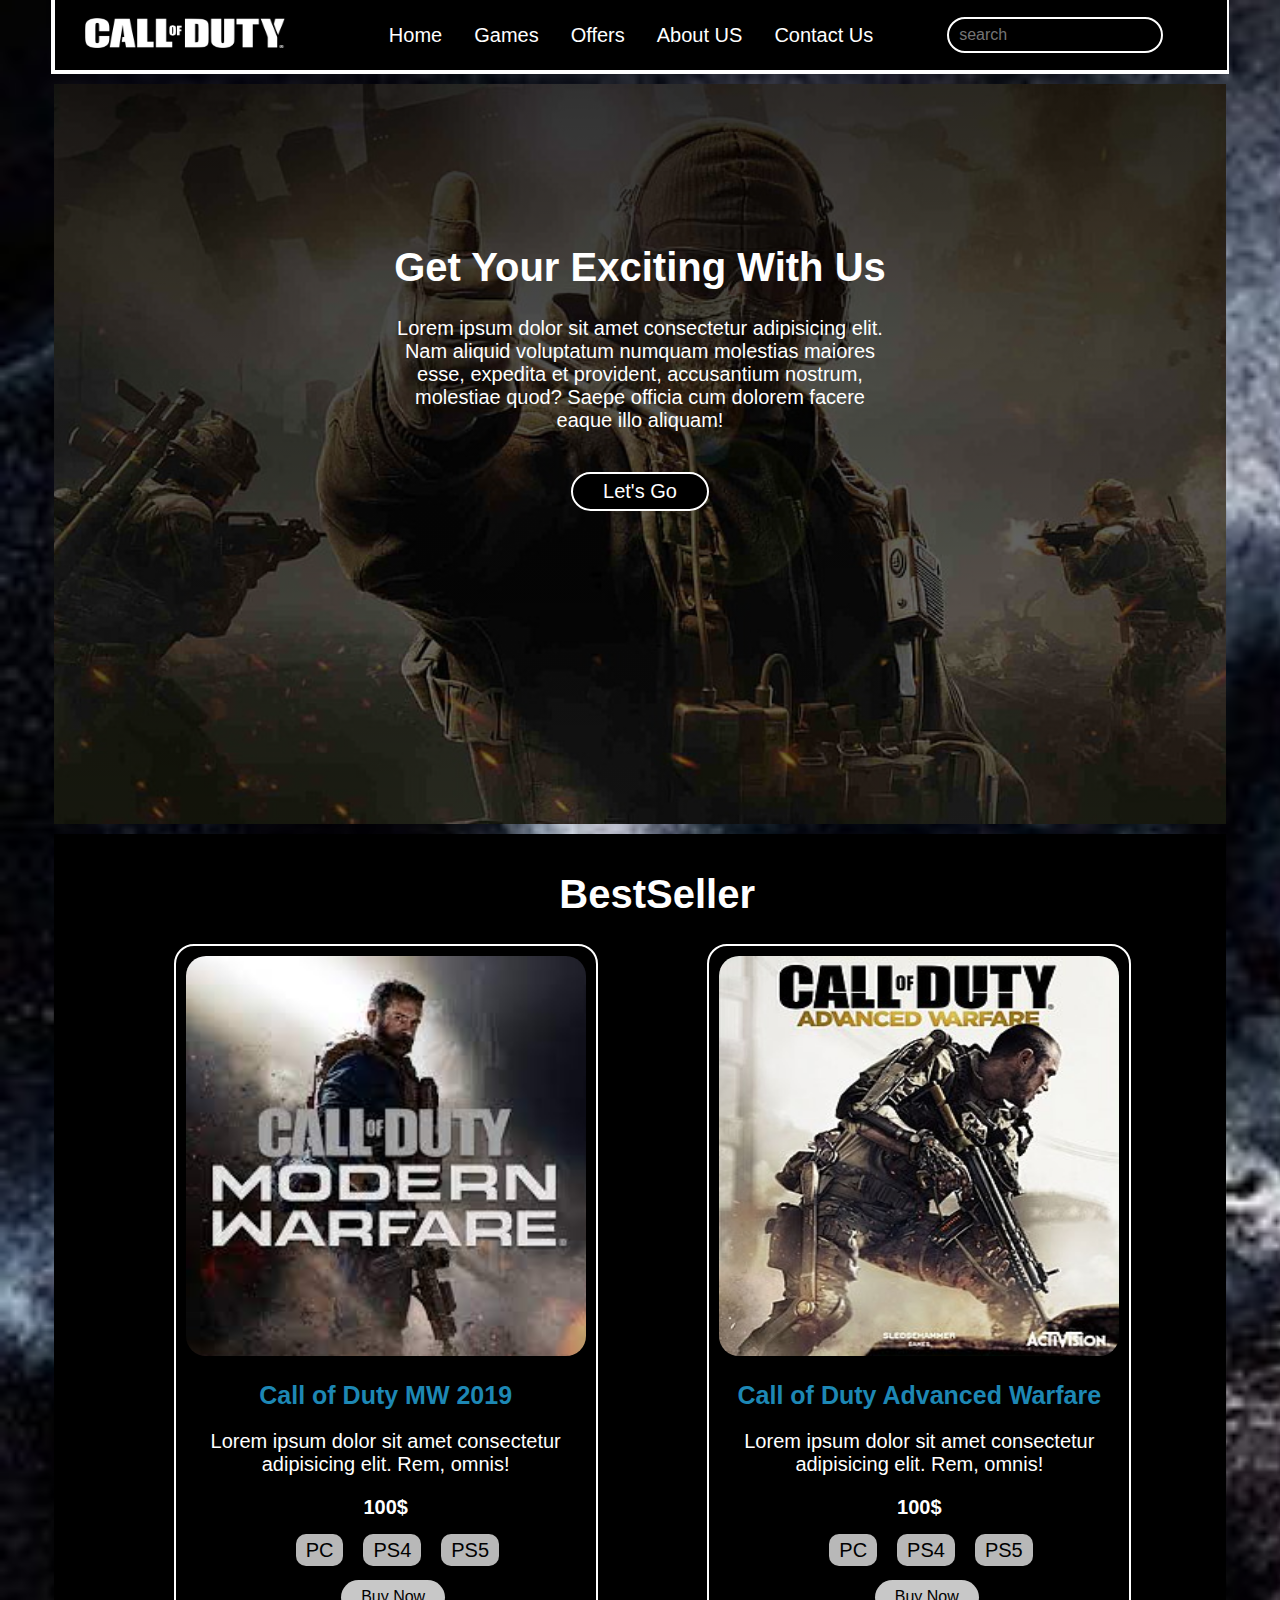
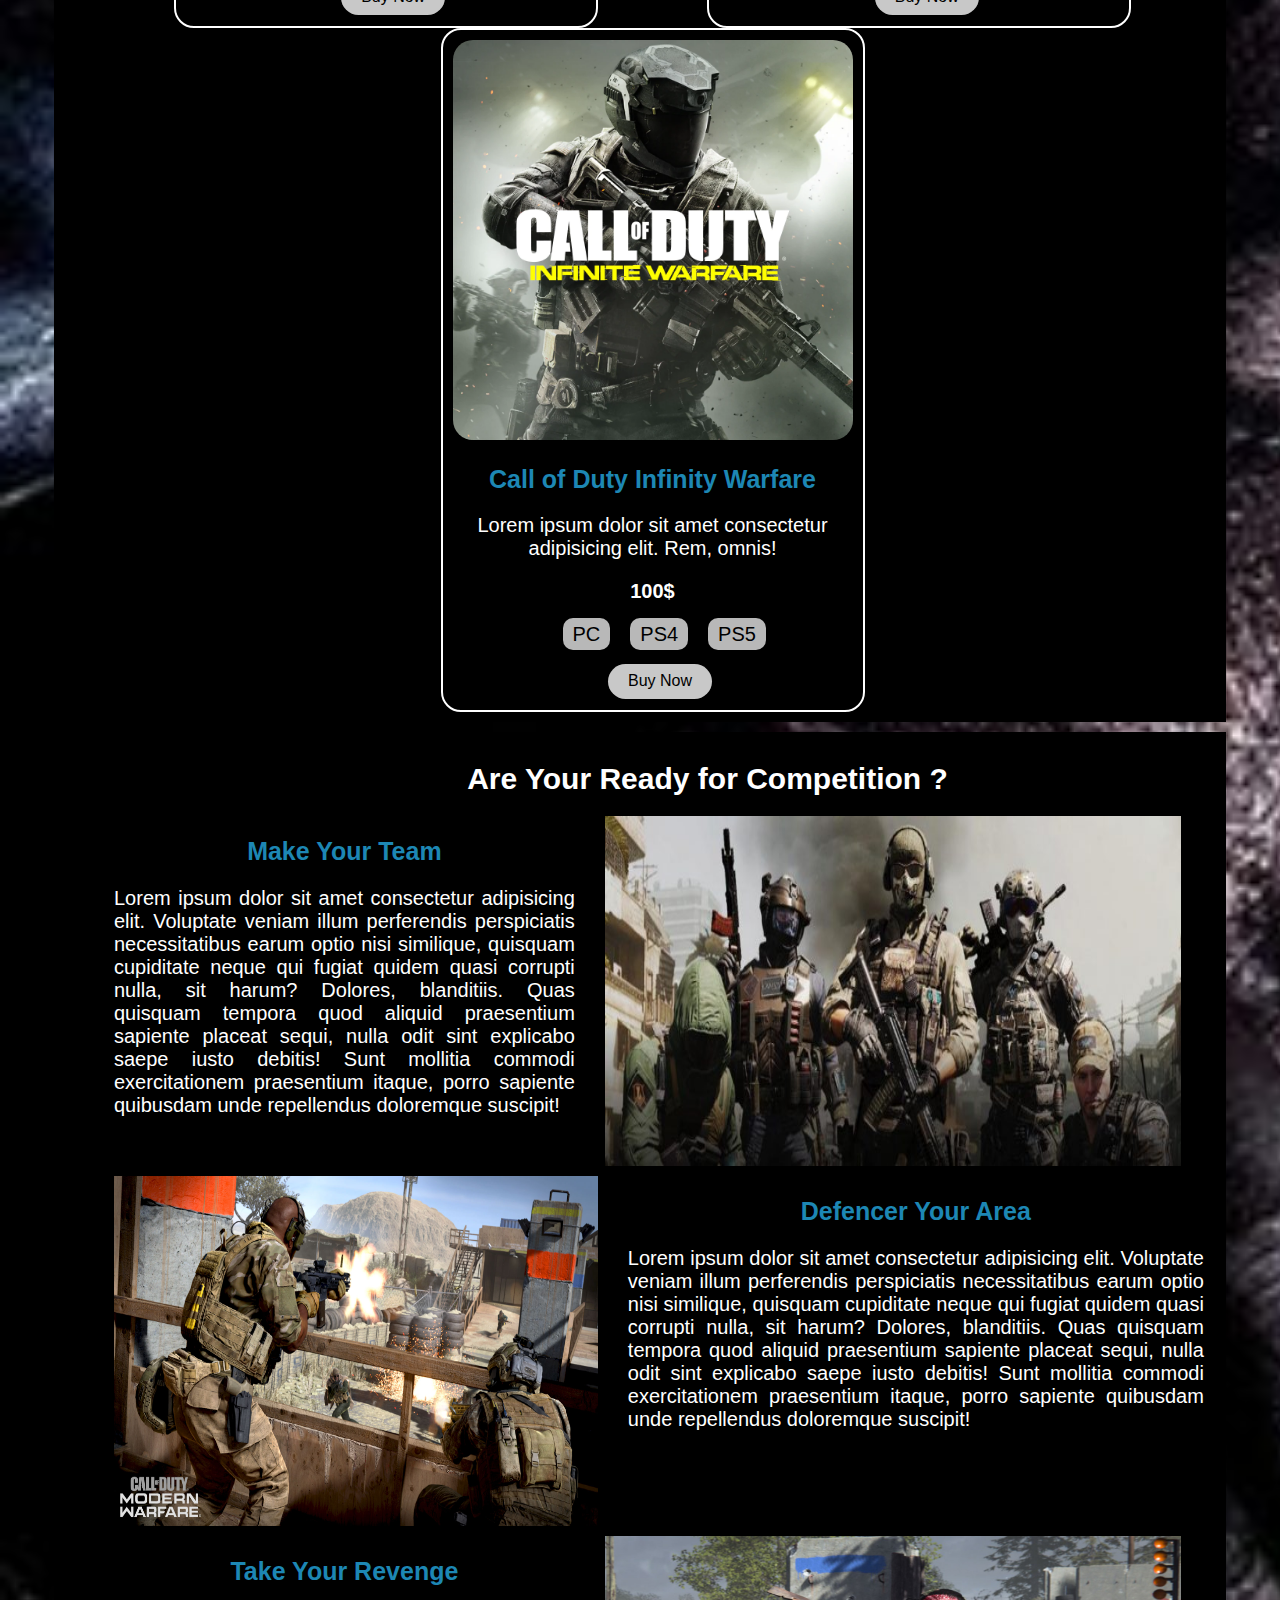
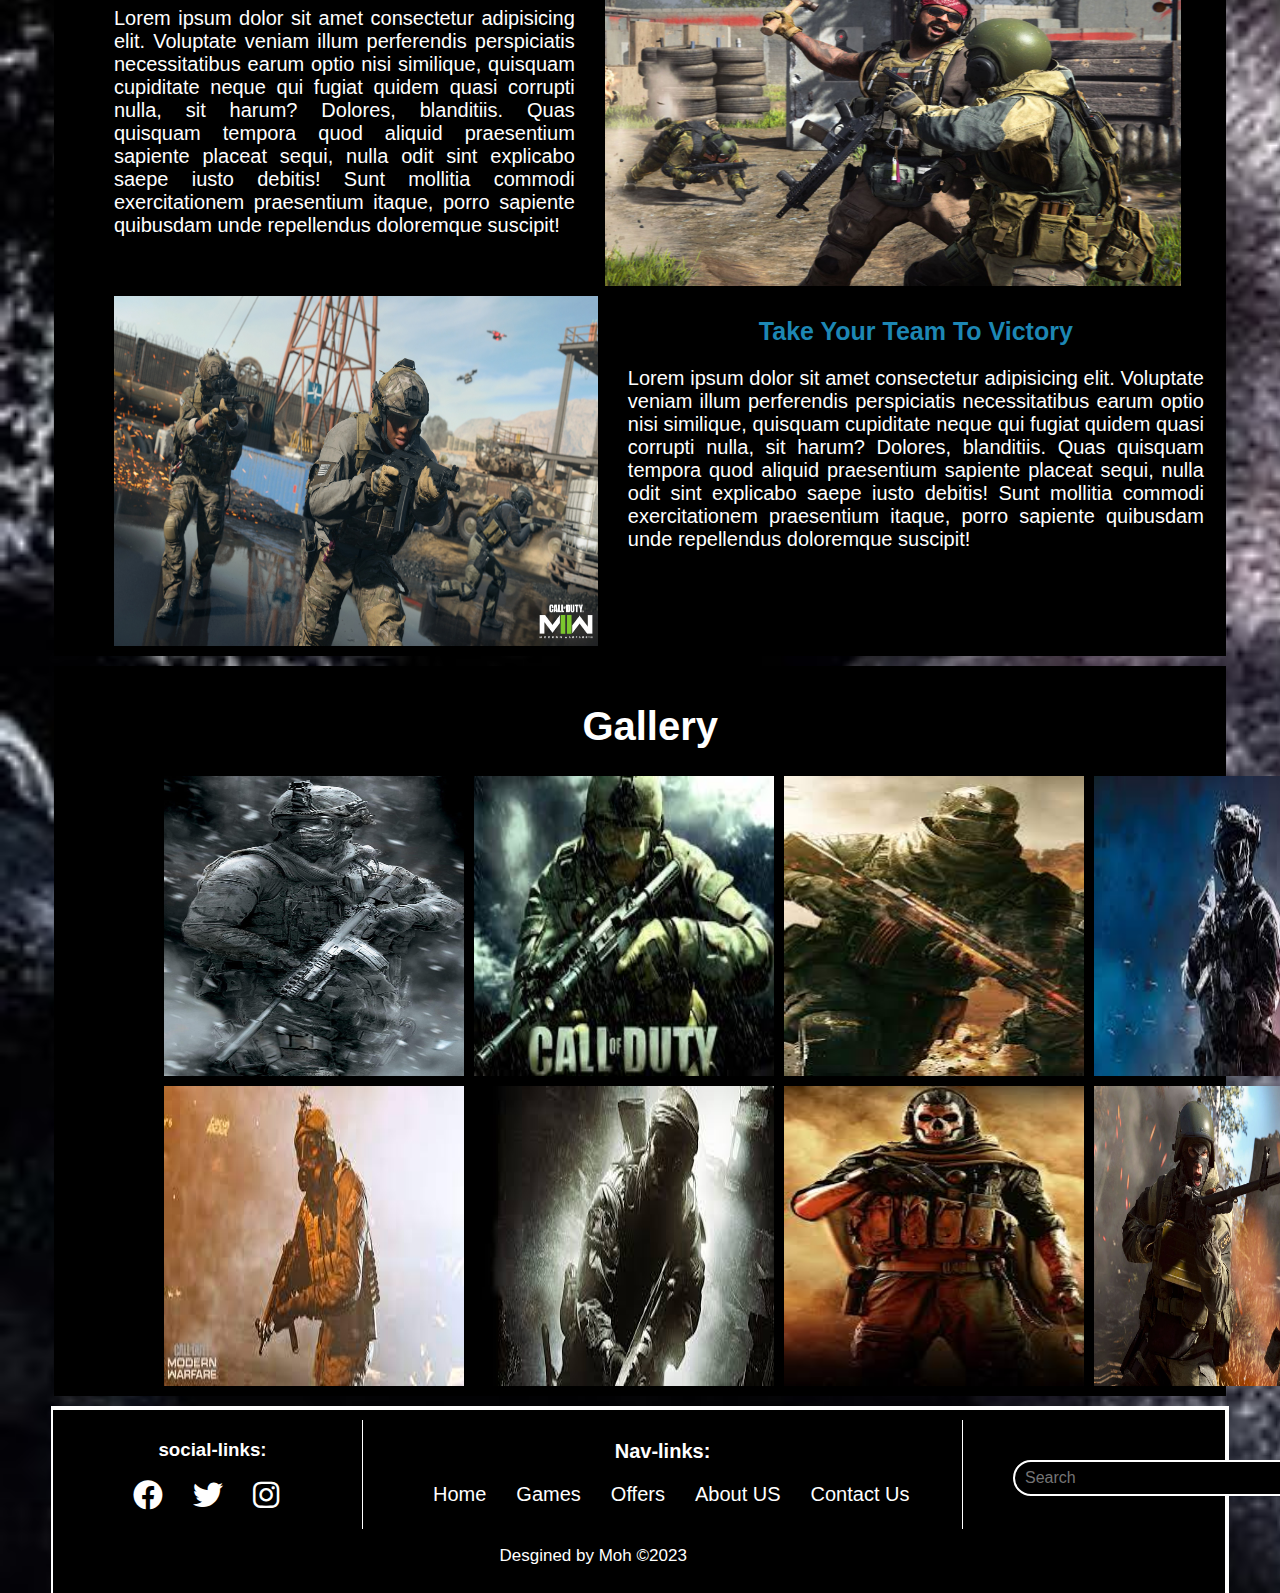
<file: index.html>
<!DOCTYPE html>
<html lang="en">

<head>
    <meta charset="UTF-8">
    <meta http-equiv="X-UA-Compatible" content="IE=edge">
    <meta name="viewport" content="width=device-width, initial-scale=1.0">
    <title>Home</title>
    <link href="https://www.dafontfree.net/embed/bWFpYW5kcmEtZ2QtcmVndWxhciZkYXRhLzMyL20vMTUyNDQwL01haWFuZHJhIEdEIFJlZ3VsYXIudHRm" rel="stylesheet" type="text/css"/>
    <link rel="stylesheet" href="Css/Home.css">
    <link rel="stylesheet" href="Css/all.min.css">
    <link rel="stylesheet" href="Css/normalize.css">
</head>

<body>
    <nav>
        <a href="#" class="logo"><img src="Images/Call-Of-Duty-Logo-PNG-Isolated-Transparent-Picture.png" alt=""></a>
        <ul>
            <li style="border: none;"><a href="index.html">Home</a></li>
            <li><a href="Games.html">Games</a></li>
            <li><a href="#">Offers</a></li>
            <li><a href="#">About US</a></li>
            <li><a href="#">Contact Us</a></li>
        </ul>

        <div>
            <input type="text" placeholder="search">
        </div>

        <div class="icon">
            <a href="#"><i class="fa-solid fa-bars"></i></a>
        </div>
    </nav>

    <header>
        <div>
            <h1>Get Your Exciting With Us</h1>
            <p>Lorem ipsum dolor sit amet consectetur adipisicing elit. Nam aliquid voluptatum numquam molestias maiores esse, expedita et provident, accusantium nostrum, molestiae quod? Saepe officia cum dolorem facere eaque illo aliquam!</p>
            <a href="#">Let's Go</a>
        </div>    
    </header>

    <section class="best">
        <h1 >BestSeller</h1>
        <div class="bes">
            <div class="pro">
                <img src="Images/cod 2019.jpg" alt="">
                <a href="Game.html" style="text-decoration: none;" class="titl"><h2>Call of Duty MW 2019</h2></a>
                <p>Lorem ipsum dolor sit amet consectetur adipisicing elit. Rem, omnis!</p>
                <h3>100$</h3>
                <div>
                    <ul>
                        <li><a href="#">PC</a></li>
                        <li><a href="#">PS4</a></li>
                        <li><a href="#">PS5</a></li>
                    </ul>
                    <a href="Game.html" class="buy">Buy Now</a>

                </div>
               
            </div>

            <div class="pro">
                <img src="Images/Cod aw.jpg" alt="">
                <a href="Game.html" style="text-decoration: none;" class="titl"><h2>Call of Duty Advanced Warfare</h2></a>
                <p>Lorem ipsum dolor sit amet consectetur adipisicing elit. Rem, omnis!</p>
                <h3>100$</h3>
                <ul>
                    <li><a href="#">PC</a></li>
                    <li><a href="#">PS4</a></li>
                    <li><a href="#">PS5</a></li>
                </ul>
                <a href="#" class="buy">Buy Now</a>
            </div>

            <div class="pro">
                <img src="Images/cod iw.webp" alt="">
                <a href="Game.html" style="text-decoration: none;" class="titl"><h2>Call of Duty Infinity Warfare</h2></a>
                <p>Lorem ipsum dolor sit amet consectetur adipisicing elit. Rem, omnis!</p>
                <h3>100$</h3>
                <ul>
                    <li><a href="#">PC</a></li>
                    <li><a href="#">PS4</a></li>
                    <li><a href="#">PS5</a></li>
                </ul>
                <a href="Game.html" class="buy">Buy Now</a>
            </div>
        </div>
    </section>

    <section class="compet">
        <h1>Are Your Ready for Competition ?</h1>
        <div class="comp">
            <div class="det">
                <h2>Make Your Team</h2>
                <p>Lorem ipsum dolor sit amet consectetur adipisicing elit. Voluptate veniam illum perferendis perspiciatis necessitatibus earum optio nisi similique, quisquam cupiditate neque qui fugiat quidem quasi corrupti nulla, sit harum? Dolores, blanditiis. Quas quisquam tempora quod aliquid praesentium sapiente placeat sequi, nulla odit sint explicabo saepe iusto debitis! Sunt mollitia commodi exercitationem praesentium itaque, porro sapiente quibusdam unde repellendus doloremque suscipit!</p>
            </div>

            <div class="img">
                <img src="Images/comp4.jpg" alt="">
            </div>
        </div>

        <div class="comp2">

            <div class="img">
                <img src="Images/cod comp.jpg" alt="">
            </div>

            <div class="det">
                <h2>Defencer Your Area</h2>
                <p>Lorem ipsum dolor sit amet consectetur adipisicing elit. Voluptate veniam illum perferendis perspiciatis necessitatibus earum optio nisi similique, quisquam cupiditate neque qui fugiat quidem quasi corrupti nulla, sit harum? Dolores, blanditiis. Quas quisquam tempora quod aliquid praesentium sapiente placeat sequi, nulla odit sint explicabo saepe iusto debitis! Sunt mollitia commodi exercitationem praesentium itaque, porro sapiente quibusdam unde repellendus doloremque suscipit!</p>
            </div>
        </div>

        <div class="comp">
            <div class="det">
                <h2>Take Your Revenge</h2>
                <p>Lorem ipsum dolor sit amet consectetur adipisicing elit. Voluptate veniam illum perferendis perspiciatis necessitatibus earum optio nisi similique, quisquam cupiditate neque qui fugiat quidem quasi corrupti nulla, sit harum? Dolores, blanditiis. Quas quisquam tempora quod aliquid praesentium sapiente placeat sequi, nulla odit sint explicabo saepe iusto debitis! Sunt mollitia commodi exercitationem praesentium itaque, porro sapiente quibusdam unde repellendus doloremque suscipit!</p>
            </div>

            <div class="img">
                <img src="Images/comp2.jpg" alt="">
            </div>
        </div>

        <div class="comp2">

            <div class="img">
                <img src="Images/comp6.jpg" alt="">
            </div>

            <div class="det">
                <h2>Take Your Team To Victory</h2>
                <p>Lorem ipsum dolor sit amet consectetur adipisicing elit. Voluptate veniam illum perferendis perspiciatis necessitatibus earum optio nisi similique, quisquam cupiditate neque qui fugiat quidem quasi corrupti nulla, sit harum? Dolores, blanditiis. Quas quisquam tempora quod aliquid praesentium sapiente placeat sequi, nulla odit sint explicabo saepe iusto debitis! Sunt mollitia commodi exercitationem praesentium itaque, porro sapiente quibusdam unde repellendus doloremque suscipit!</p>
            </div>
        </div>


    </section>


    <section class="gallery">
        <h1>Gallery</h1>
        <div>
            <div>
                <img src="Images/Gallery/desktop-wallpaper-call-of-duty-for-android-gallery-mobile-call-of-duty.jpg" alt="">
            </div>
            <div>
                <img src="Images/Gallery/download (1).jpg" alt="">
            </div>
            <div>
                <img src="Images/Gallery/download (2).jpg" alt="">
            </div>
            <div>
                <img src="Images/Gallery/download (3).jpg" alt="">
            </div>

            <div>
                <img src="Images/Gallery/download.jpg" alt="">
            </div>
            <div>
                <img src="Images/Gallery/images (1).jpg" alt="">
            </div>
            <div>
                <img src="Images/Gallery/images.jpg" alt="">
            </div>
            <div>
                <img src="Images/Gallery/MV5BODExOWJmNzQtZTlmMS00MGNiLTliOWUtMDhhMjRkZjZkMTZjXkEyXkFqcGdeQXVyOTMyOTQyNzA@._V1_.jpg" alt="">
            </div>
            
            
        </div>

    </section>


    <footer>
        <div class="footdet">
            <div class="social">
                <h3>social-links:</h3>
                <ul>
                    <li><a href="#"><i class="fa-brands fa-facebook"></i></a></li>
                    <li><a href="#"><i class="fa-brands fa-twitter"></i></a></li>
                    <li><a href="#"><i class="fa-brands fa-instagram"></i></a></li>
                </ul>
            </div>
    
            <div class="navlinks">
                <h3>Nav-links:</h3>
                <ul>
                    <li ><a href="index.html">Home</a></li>
                    <li><a href="Games.html">Games</a></li>
                    <li><a href="#">Offers</a></li>
                    <li><a href="#">About US</a></li>
                    <li><a href="#">Contact Us</a></li>
                </ul>
            </div>
    
            <div class="search">
                <input type="text" placeholder="Search">
            </div>

        </div>
        
         <p class="copy">Desgined by Moh &copy;2023</p>
    </footer>

</body>

</html>
</file>
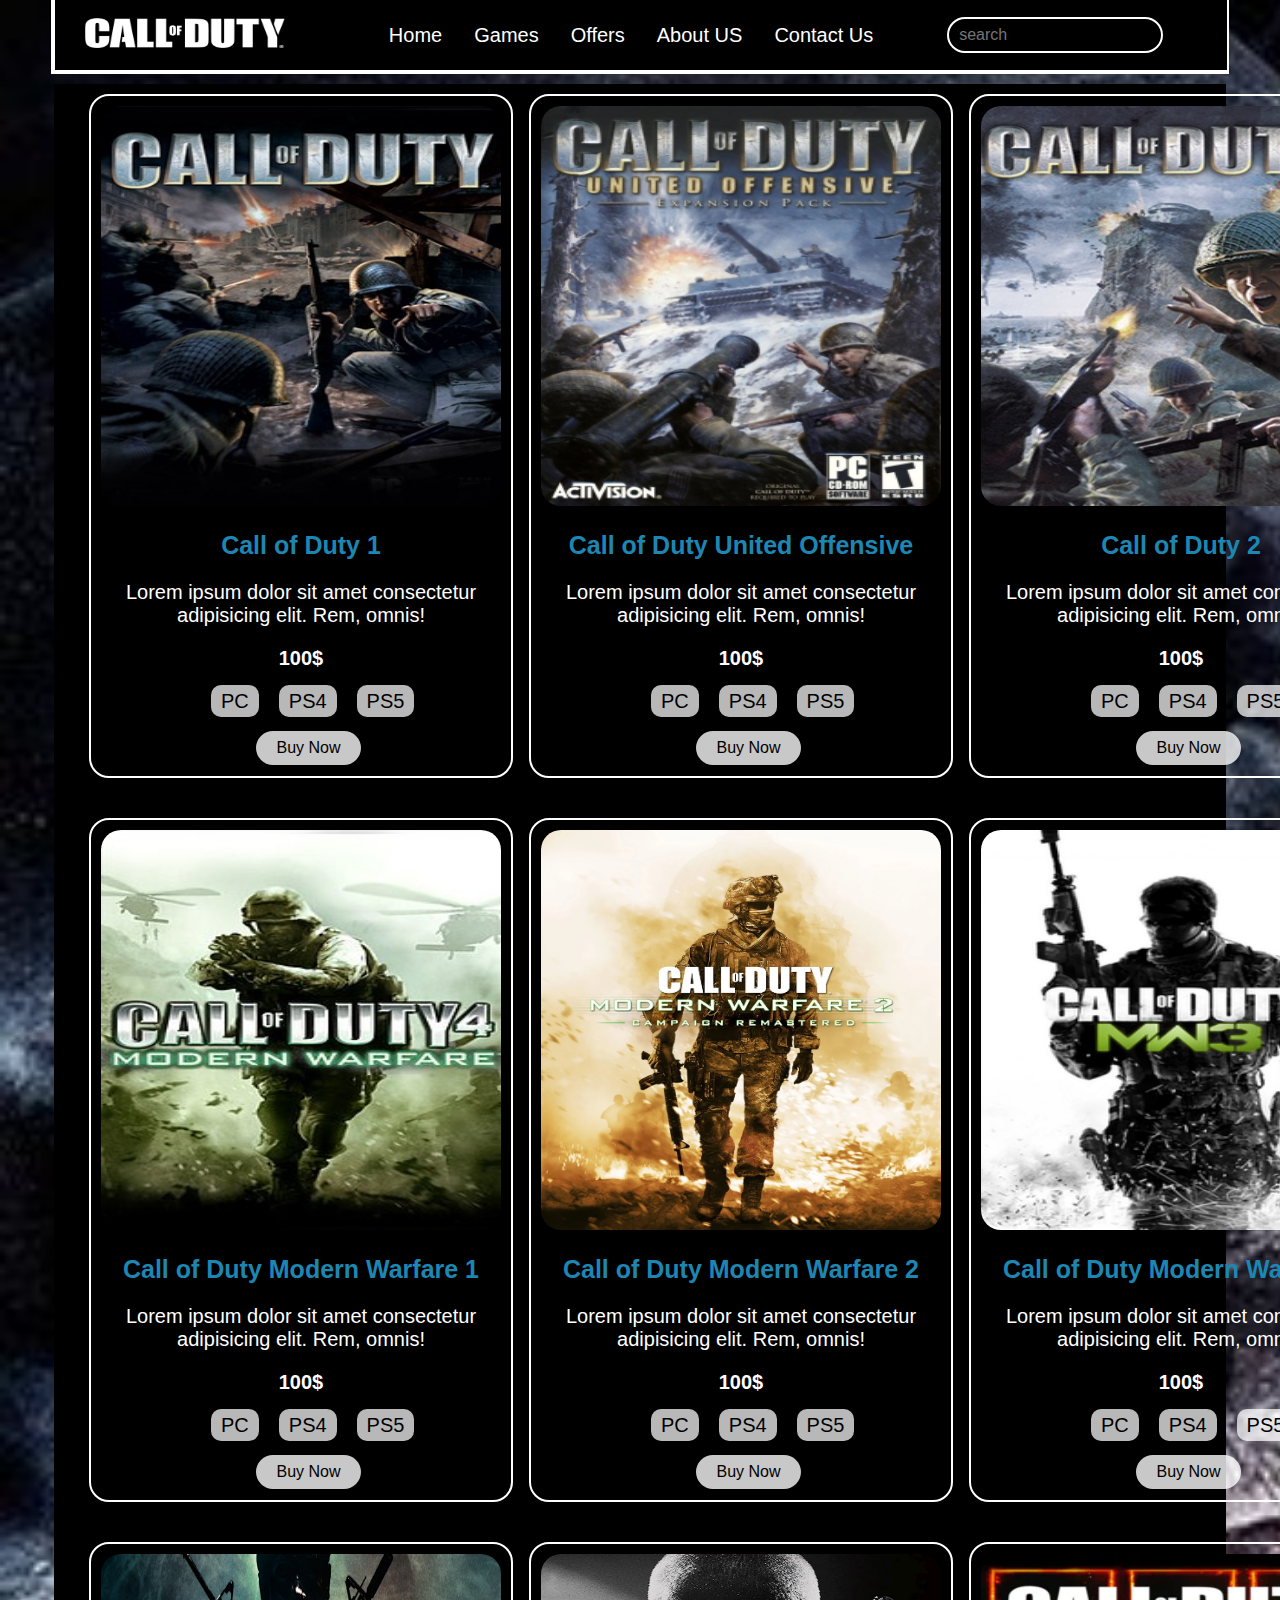
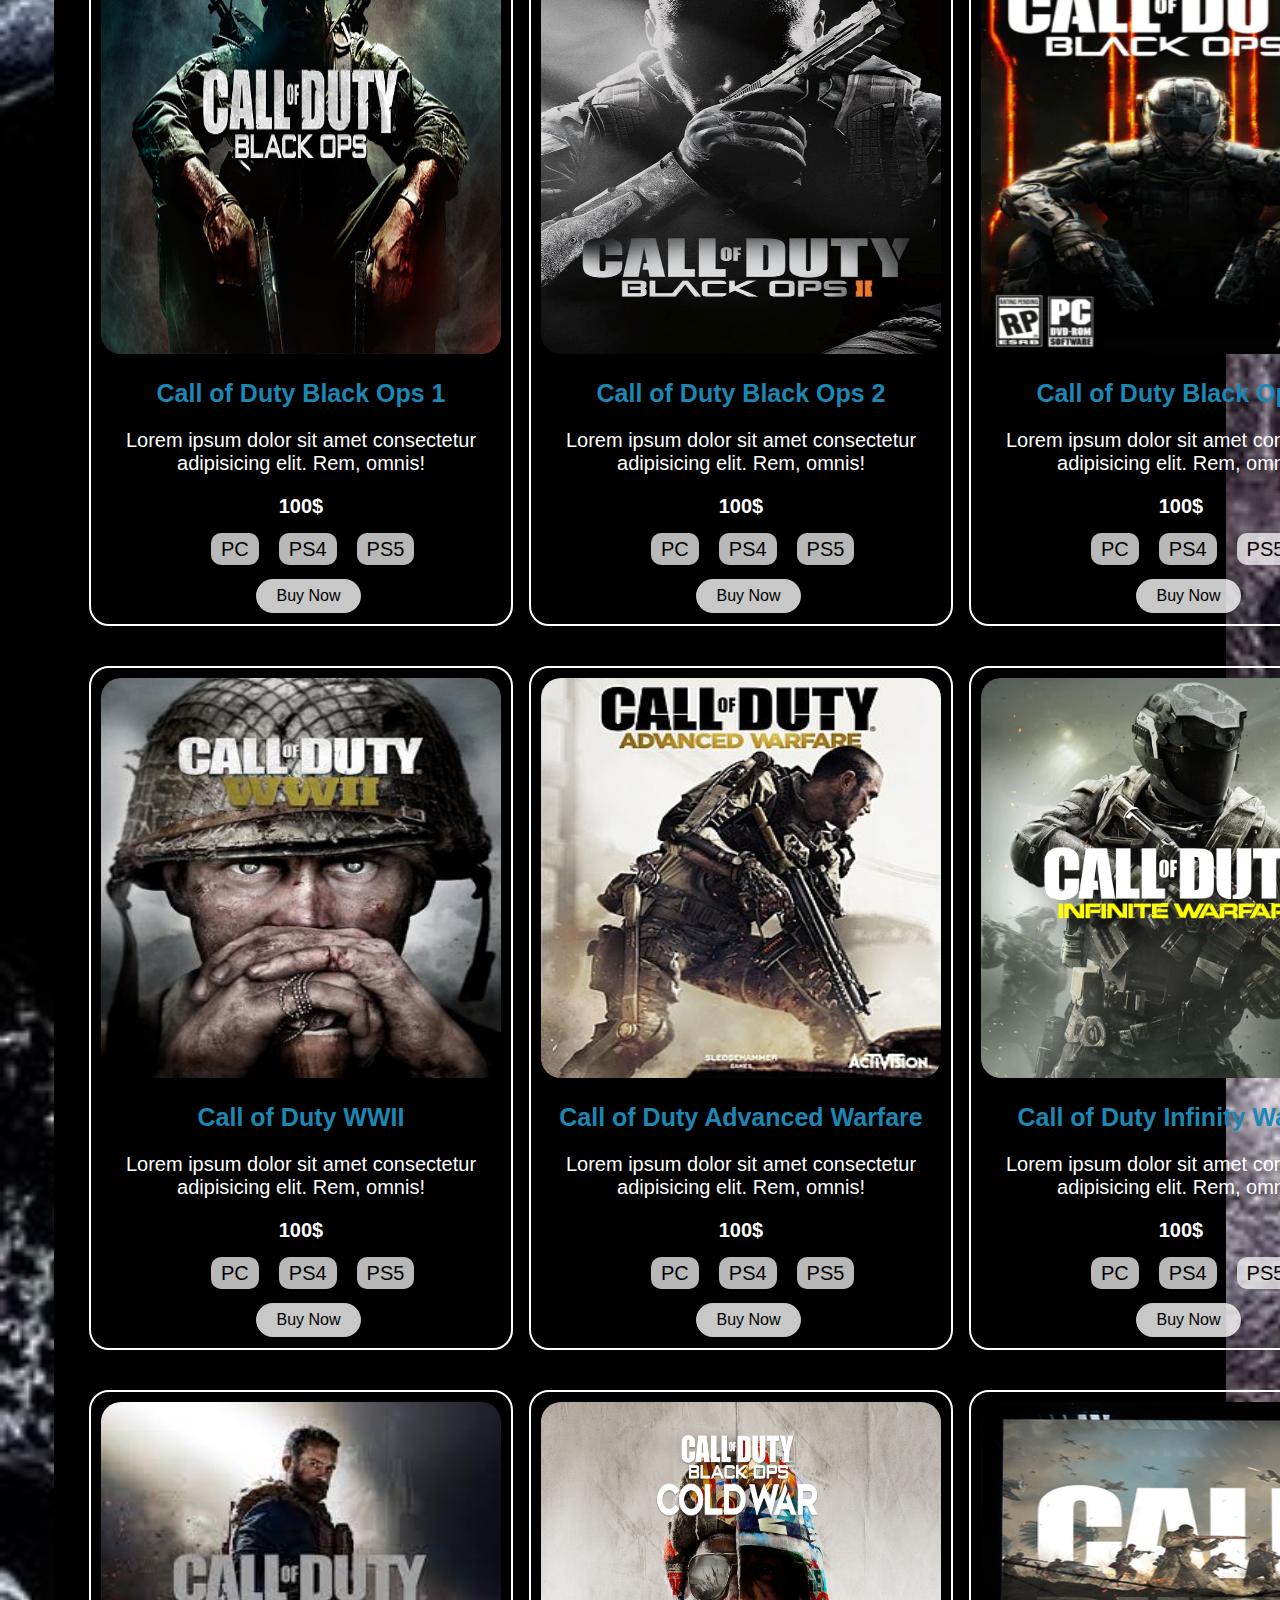
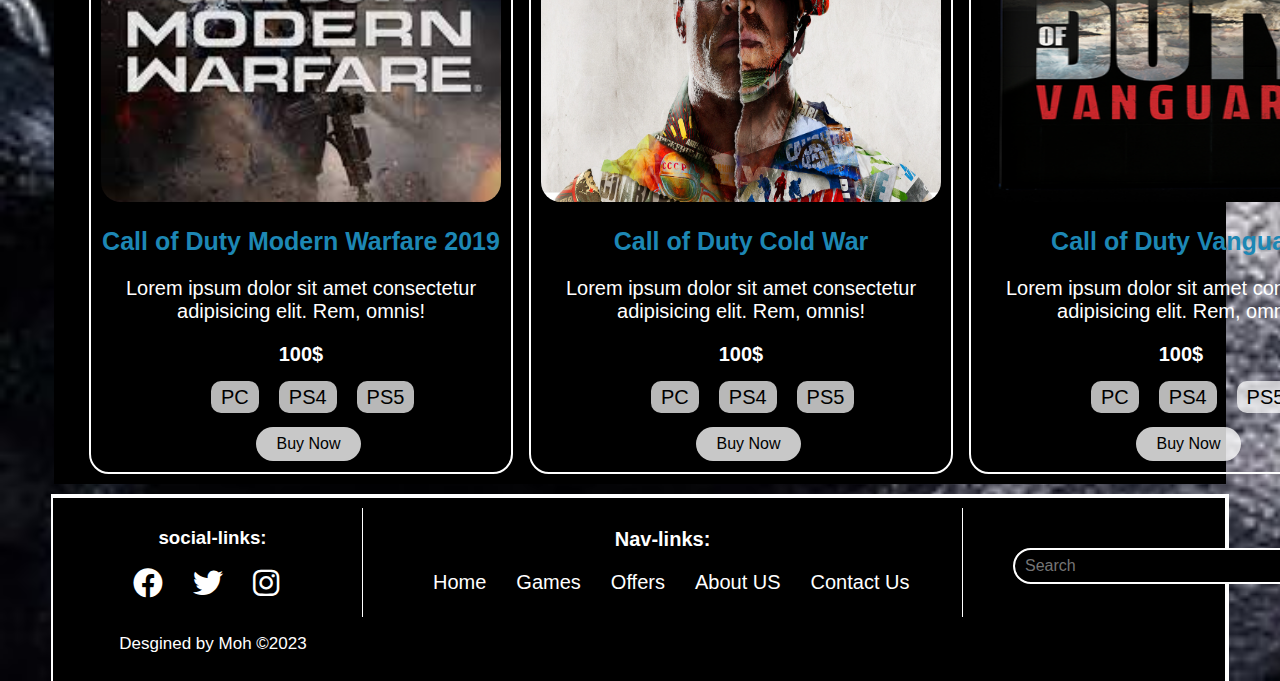
<file: Games.html>
<!DOCTYPE html>
<html lang="en">
<head>
    <meta charset="UTF-8">
    <meta http-equiv="X-UA-Compatible" content="IE=edge">
    <meta name="viewport" content="width=device-width, initial-scale=1.0">
    <title>Games</title>
    <link href="https://www.dafontfree.net/embed/bWFpYW5kcmEtZ2QtcmVndWxhciZkYXRhLzMyL20vMTUyNDQwL01haWFuZHJhIEdEIFJlZ3VsYXIudHRm" rel="stylesheet" type="text/css"/>
    <link rel="stylesheet" href="Css/games.css">
    <link rel="stylesheet" href="Css/all.min.css">
    <link rel="stylesheet" href="Css/normalize.css">
</head>
<body>
    <nav>
        <a href="#" class="logo"><img src="Images/Call-Of-Duty-Logo-PNG-Isolated-Transparent-Picture.png" alt=""></a>
        <ul>
            <li style="border: none;"><a href="index.html">Home</a></li>
            <li><a href="Games.html">Games</a></li>
            <li><a href="#">Offers</a></li>
            <li><a href="#">About US</a></li>
            <li><a href="#">Contact Us</a></li>
        </ul>

        <div>
            <input type="text" placeholder="search">
        </div>

        <div class="icon">
            <a href="#"><i class="fa-solid fa-bars"></i></a>
        </div>
    </nav>

    <section class="games">
        <div class="bes">
            <div class="pro">
                <img src="Images/cod1.jpg" alt="">
                <a href="Game.html" style="text-decoration: none;" class="titl"><h2>Call of Duty 1</h2></a>
                <p>Lorem ipsum dolor sit amet consectetur adipisicing elit. Rem, omnis!</p>
                <h3>100$</h3>
                <ul>
                    <li><a href="#">PC</a></li>
                    <li><a href="#">PS4</a></li>
                    <li><a href="#">PS5</a></li>
                </ul>
                <a href="#" class="buy">Buy Now</a>
            </div>

            <div class="pro">
                <img src="Images/codun.jpg" alt="">
                <a  href="Game.html" style="text-decoration: none;" class="titl"><h2>Call of Duty United Offensive</h2></a>
                <p>Lorem ipsum dolor sit amet consectetur adipisicing elit. Rem, omnis!</p>
                <h3>100$</h3>
                <ul>
                    <li><a href="#">PC</a></li>
                    <li><a href="#">PS4</a></li>
                    <li><a href="#">PS5</a></li>
                </ul>
                <a href="#" class="buy">Buy Now</a>
            </div>

            <div class="pro">
                <img src="Images/cod2.jpg" alt="">
                <a  href="Game.html" style="text-decoration: none;" class="titl"><h2>Call of Duty 2</h2></a>
                <p>Lorem ipsum dolor sit amet consectetur adipisicing elit. Rem, omnis!</p>
                <h3>100$</h3>
                <ul>
                    <li><a href="#">PC</a></li>
                    <li><a href="#">PS4</a></li>
                    <li><a href="#">PS5</a></li>
                </ul>
                <a href="#" class="buy">Buy Now</a>
            </div>

            <div class="pro">
                <img src="Images/Modern_Warfare1.jpg" alt="">
                <a  href="Game.html" style="text-decoration: none;" class="titl"><h2>Call of Duty Modern Warfare 1</h2></a>
                <p>Lorem ipsum dolor sit amet consectetur adipisicing elit. Rem, omnis!</p>
                <h3>100$</h3>
                <ul>
                    <li><a href="#">PC</a></li>
                    <li><a href="#">PS4</a></li>
                    <li><a href="#">PS5</a></li>
                </ul>
                <a href="#" class="buy">Buy Now</a>
            </div>

            <div class="pro">
                <img src="Images/mw2.webp" alt="">
                <a  href="Game.html" style="text-decoration: none;" class="titl"><h2>Call of Duty Modern Warfare 2</h2></a>
                <p>Lorem ipsum dolor sit amet consectetur adipisicing elit. Rem, omnis!</p>
                <h3>100$</h3>
                <ul>
                    <li><a href="#">PC</a></li>
                    <li><a href="#">PS4</a></li>
                    <li><a href="#">PS5</a></li>
                </ul>
                <a href="#" class="buy">Buy Now</a>
            </div>

            <div class="pro">
                <img src="Images/mw3.png" alt="">
                <a  href="Game.html" style="text-decoration: none;" class="titl"><h2>Call of Duty Modern Warfare 3</h2></a>
                <p>Lorem ipsum dolor sit amet consectetur adipisicing elit. Rem, omnis!</p>
                <h3>100$</h3>
                <ul>
                    <li><a href="#">PC</a></li>
                    <li><a href="#">PS4</a></li>
                    <li><a href="#">PS5</a></li>
                </ul>
                <a href="#" class="buy">Buy Now</a>
            </div>

            <div class="pro">
                <img src="Images/blackops1.jpg" alt="">
                <a  href="Game.html" style="text-decoration: none;" class="titl"><h2>Call of Duty Black Ops 1</h2></a>
                <p>Lorem ipsum dolor sit amet consectetur adipisicing elit. Rem, omnis!</p>
                <h3>100$</h3>
                <ul>
                    <li><a href="#">PC</a></li>
                    <li><a href="#">PS4</a></li>
                    <li><a href="#">PS5</a></li>
                </ul>
                <a href="#" class="buy">Buy Now</a>
            </div>

            <div class="pro">
                <img src="Images/blackops2.webp" alt="">
                <a  href="Game.html" style="text-decoration: none;" class="titl"><h2>Call of Duty Black Ops 2</h2></a>
                <p>Lorem ipsum dolor sit amet consectetur adipisicing elit. Rem, omnis!</p>
                <h3>100$</h3>
                <ul>
                    <li><a href="#">PC</a></li>
                    <li><a href="#">PS4</a></li>
                    <li><a href="#">PS5</a></li>
                </ul>
                <a href="#" class="buy">Buy Now</a>
            </div>

            <div class="pro">
                <img src="Images/blackops3.webp" alt="">
                <a  href="Game.html" style="text-decoration: none;" class="titl"><h2>Call of Duty Black Ops 3</h2></a>
                <p>Lorem ipsum dolor sit amet consectetur adipisicing elit. Rem, omnis!</p>
                <h3>100$</h3>
                <ul>
                    <li><a href="#">PC</a></li>
                    <li><a href="#">PS4</a></li>
                    <li><a href="#">PS5</a></li>
                </ul>
                <a href="#" class="buy">Buy Now</a>
            </div>

            <div class="pro">
                <img src="Images/codww2.jpg" alt="">
                <a  href="Game.html" style="text-decoration: none;" class="titl"><h2>Call of Duty WWII</h2></a>
                <p>Lorem ipsum dolor sit amet consectetur adipisicing elit. Rem, omnis!</p>
                <h3>100$</h3>
                <ul>
                    <li><a href="#">PC</a></li>
                    <li><a href="#">PS4</a></li>
                    <li><a href="#">PS5</a></li>
                </ul>
                <a href="#" class="buy">Buy Now</a>
            </div>

            <div class="pro">
                <img src="Images/Cod aw.jpg" alt="">
                <a  href="Game.html" style="text-decoration: none;" class="titl"><h2>Call of Duty Advanced Warfare</h2></a>
                <p>Lorem ipsum dolor sit amet consectetur adipisicing elit. Rem, omnis!</p>
                <h3>100$</h3>
                <ul>
                    <li><a href="#">PC</a></li>
                    <li><a href="#">PS4</a></li>
                    <li><a href="#">PS5</a></li>
                </ul>
                <a href="#" class="buy">Buy Now</a>
            </div>

            <div class="pro">
                <img src="Images/cod iw.webp" alt="">
                <a  href="Game.html" style="text-decoration: none;" class="titl"><h2>Call of Duty Infinity Warfare</h2></a>
                <p>Lorem ipsum dolor sit amet consectetur adipisicing elit. Rem, omnis!</p>
                <h3>100$</h3>
                <ul>
                    <li><a href="#">PC</a></li>
                    <li><a href="#">PS4</a></li>
                    <li><a href="#">PS5</a></li>
                </ul>
                <a href="#" class="buy">Buy Now</a>
            </div>

            <div class="pro">
                <img src="Images/cod 2019.jpg" alt="">
                <a  href="Game.html" style="text-decoration: none;" class="titl"><h2>Call of Duty Modern Warfare 2019</h2></a>
                <p>Lorem ipsum dolor sit amet consectetur adipisicing elit. Rem, omnis!</p>
                <h3>100$</h3>
                <ul>
                    <li><a href="#">PC</a></li>
                    <li><a href="#">PS4</a></li>
                    <li><a href="#">PS5</a></li>
                </ul>
                <a href="#" class="buy">Buy Now</a>
            </div>

            <div class="pro">
                <img src="Images/codcold.webp" alt="">
                <a  href="Game.html" style="text-decoration: none;" class="titl"><h2>Call of Duty Cold War</h2></a>
                <p>Lorem ipsum dolor sit amet consectetur adipisicing elit. Rem, omnis!</p>
                <h3>100$</h3>
                <ul>
                    <li><a href="#">PC</a></li>
                    <li><a href="#">PS4</a></li>
                    <li><a href="#">PS5</a></li>
                </ul>
                <a href="#" class="buy">Buy Now</a>
            </div>

            <div class="pro">
                <img src="Images/vanu.webp" alt="">
                <a  href="Game.html" style="text-decoration: none;" class="titl"><h2>Call of Duty Vanguard</h2></a>
                <p>Lorem ipsum dolor sit amet consectetur adipisicing elit. Rem, omnis!</p>
                <h3>100$</h3>
                <ul>
                    <li><a href="#">PC</a></li>
                    <li><a href="#">PS4</a></li>
                    <li><a href="#">PS5</a></li>
                </ul>
                <a href="#" class="buy">Buy Now</a>
            </div>
        </div>

    </section>

    <footer>
        <div class="footdet">
            <div class="social">
                <h3>social-links:</h3>
                <ul>
                    <li><a href="#"><i class="fa-brands fa-facebook"></i></a></li>
                    <li><a href="#"><i class="fa-brands fa-twitter"></i></a></li>
                    <li><a href="#"><i class="fa-brands fa-instagram"></i></a></li>
                </ul>
            </div>
    
            <div class="navlinks">
                <h3>Nav-links:</h3>
                <ul>
                    <li ><a href="index.html">Home</a></li>
                    <li><a href="Games.html">Games</a></li>
                    <li><a href="#">Offers</a></li>
                    <li><a href="#">About US</a></li>
                    <li><a href="#">Contact Us</a></li>
                </ul>
            </div>
    
            <div class="search">
                <input type="text" placeholder="Search">
            </div>

        </div>
        
         <p class="copy">Desgined by Moh &copy;2023</p>
    </footer>
</body>
</html>
</file>
<file: Css/Home.css>
body{
    background-image: url(../Images/5538378.jpg);
    background-repeat: no-repeat;
    background-size: cover;
    font-family: 'maiandra-gd-regular', sans-serif;
}
nav{
    margin-top:10% ;
    width:90% ;
    height:50px ;
    background-color:black;
    display: flex;
    justify-content: space-between;
    margin: auto;
    align-items: center;
    padding:10px ;
    border-bottom: solid 4px white;
    border-left: solid 4px white;
    border-right: solid 2px white;
}

nav .logo{
    margin-left:20px ;
    background: none;
}
nav .logo img{
    width:200px ;
    height:30px;
}
nav ul{
    display: flex;
    list-style: none;
}
nav ul li{
    margin-right:20px ;
    border-left:2px solid black ;

}
nav ul li a{
    text-decoration: none;
    color:white ;
    text-align: center;
    padding-left:10px ;
    font-size:20px ;
}
nav ul li a:hover {
    color:#1d87b4;    
}
nav div input{
  background-color: black;
  color: white;
  width:200px ;
  height:30px ;
  border:solid 2px white ;
  border-radius:18px ;
  padding-left:10px ;
}
nav .icon a {
    color:white ;
    text-decoration: none;
    font-size:30px ;
    display: none;
}
@media(max-width:500px){
   body nav ul,input{
        display: none;
    }
    nav .logo img{
        width:100px ;
    }
    nav div input{
        width:100px ;
    }
    nav .icon a{
        display: block;
    }
    header{
        background-position: center;
    }
    body header div{
        margin-left:20px ;
    }
   body header div h1{
        width:350px ;
        font-size:30px ;
    }
    body header div p{
        font-size:17px ;
        width:330px ;
        text-align: justify;
    }
    header div a{
        margin-right:160px ;
    }
    .best{
        padding:0 ;
        
    }
    body .best h1{
        margin-left:120px;
        font-size:30px ;
    }
    .best .bes .pro{
        width:100px ;
        height:300px;
        margin-left: 0;
        margin-right:20px ;
        margin-top:10px ;
        padding: 0%;
    
    }
    .best .bes .pro img{
        width: 100%;
        height:300px ;
    }
    body .best .bes .pro{
        width:400px ;
        height:600px ;
        color: white;
        border:solid 2px white ;
        margin-left:25px ;
        text-align: center;
        padding:10px ;
        border-radius:20px ;
    }
    body .bes .pro h2{
        font-size:24px ;
        color:#1d87b4;
    }
    .bes .pro p{
        font-size:5px ;
        text-align: justify;
    }
    .bes .pro h3{
        font-size:4px ;
    }
    .best .bes .pro ul{
        display: flex;
        list-style:none;
        margin-left:10px ;
    }
   body .compet{
    width:100% ;
    margin-top:10px ;
    border-left:white solid 1px ;
    border-right: white solid 1px;
   }
   body .compet h1{
    color: white;
    width:350px ;
    margin-left: 12%;
    font-size:20px ;
    font-family: 'maiandra-gd-regular', sans-serif;
}
body .compet .comp{
    margin-top:10px ;
    width:100%;
    height:800px ;
    display: grid;
    grid-template-columns:80% ;
    text-align: center;
    
}
body .compet .comp .det{
    width:100% ;
}
.compet .comp img{
    width:100% ;
    height:350px ;
} 
.compet .comp h2{
    color:#1d87b4;
    font-size:25px ;
}
body .compet .comp p{
    color: white;
    font-size:18px ;
    text-align: justify;
}

body .compet .comp2{
    margin-top:10px ;
    width:100%;
    height:800px ;
    display: grid;
    grid-template-columns:80% ;
    text-align: center;
}
.compet .comp2 img{
    width:100% ;
    height:350px ;
} 
.compet .comp2 h2{
    color:#1d87b4;
    font-size:25px ;
}
.compet .comp2 p{
    color: white;
    font-size:20px ;
    text-align: justify;
}

.gallery{
    width:90% ;
    height:auto ;
    margin: auto;
    margin-top:10px ;
    background-color: black;
}
.gallery h1{
    color: white;
    margin-left: 45%;
    font-size:40px ;
}
body .gallery div{
    width:100% ;
    height: auto;
    display: grid;
    grid-template-columns:80% ;
    gap:10px ;
}
.gallery div div img{
    width: 100%;
    height: 300px;
}
footer{
    width:90% ;
    height:auto ;
    margin: auto;
    padding:10px ;
    margin-top:10px ;
    background-color: black;
    border-top:solid 4px white ;
    border-left:solid 2px white ;
    border-right:solid 4px white ;
}
 body footer .footdet{
    width:100% ;
    display: grid;
    grid-template-columns:80% ;
}
 body footer .footdet .social{
    text-align: center;
    border-right:none;
    margin-left:50px ;
}
footer .footdet .social h3{
    color: white;
}
footer .footdet .social ul{
    display: flex;
    list-style: none;

}
footer .footdet .social ul li{
        margin-left:30px ;
}
footer .footdet .social ul li a{
    color: white;
    text-decoration: none;
    font-size:30px ;
}

body footer .footdet .navlinks{

    text-align: center;
    border-right:none;
    
}
footer .footdet .navlinks h3{
    color: white;
    font-size:20px ;
    margin-left:60px ;
}
body footer .footdet .navlinks ul{
    
    display:block;
    list-style: none;

}
body footer .footdet .navlinks ul li{
    margin-top:10px ;
}
footer .footdet .navlinks ul li a{
    color: white;
    text-decoration: none;
    font-size:20px ;
}
body footer .footdet .search input{
  display: block;  
  background-color: black;
  color: white;
  width:300px ;
  height:30px ;
  border:solid 2px white ;
  border-radius:18px ;
  padding-left:10px ;
  margin-left:50px ;
  margin-top:40px ;
}
footer .footdet .copy p{
    color: white;
    font-size:17px ;
    width:300px ;
    margin-left:40px ;
    text-align: center;
    
}
}
@media (max-width:400px){
    header{
        background-position: center;
    }
    body header div{
        margin-left:20px ;
    }
   body header div h1{
        width:300px ;
        font-size:20px ;
    }
    body header div p{
        font-size:15px ;
        width:300px ;
        text-align: justify;
    }
    header div a{
        margin-right:190px ;
    }

    body .best{
        padding:10px ;
        
    }
    body .best h1{
        margin-left:120px;
        font-size:30px ;
    }
    body .best .bes .pro{
        width:100px ;
        height:300px;
        margin-left: 0;
        margin-right:20px ;
        margin-top:10px ;
        padding: 0%;
    
    }
    .best .bes .pro img{
        width: 100%;
        height:300px ;
    }
    body .best .bes .pro{
        width:400px ;
        height:600px ;
        color: white;
        border:solid 2px white ;
        margin-left:25px ;
        text-align: center;
        padding:10px ;
        border-radius:20px ;
    }
    body .bes .pro h2{
        font-size:24px ;
        color:#1d87b4;
    }
    .bes .pro p{
        font-size:5px ;
        text-align: justify;
    }
    .bes .pro h3{
        font-size:4px ;
    }
    body .best .bes .pro ul{
        display: flex;
        list-style:none;
        margin-right:40px ;     
    }

    body .compet{
        width:100% ;
        margin-top:10px ;
        border-left:white solid 1px ;
        border-right: white solid 1px;
       }
       body .compet h1{
        color: white;
        width:330px ;
        margin-left: 10%;
        font-size:19px ;
        font-family: 'maiandra-gd-regular', sans-serif;
    }
    body .compet .comp{
        margin-top:10px ;
        width:100%;
        height:800px ;
        display: grid;
        grid-template-columns:74% ;
        text-align: center;
        
    }
    body .compet .comp .det{
        width:100% ;
    }
    .compet .comp img{
        width:100% ;
        height:350px ;
    } 
    .compet .comp h2{
        color:#1d87b4;
        font-size:25px ;
    }
    body .compet .comp p{
        color: white;
        font-size:18px ;
        text-align: justify;
    }
    
    body .compet .comp2{
        margin-top:10px ;
        width:100%;
        height:890px ;
        display: grid;
        grid-template-columns:74% ;
        text-align: center;
    }
    .compet .comp2 img{
        width:100% ;
        height:350px ;
    } 
    .compet .comp2 h2{
        color:#1d87b4;
        font-size:25px ;
    }
    .compet .comp2 p{
        color: white;
        font-size:20px ;
        text-align: justify;
    }
    
    body .gallery{
        width:90% ;
        height:auto ;
        margin: auto;
        margin-top:20px ;
        background-color: black;
    }
    .gallery h1{
        color: white;
        margin-left: 45%;
        font-size:40px ;
    }
    body .gallery div{
        width:100% ;
        height: auto;
        display: grid;
        grid-template-columns:74% ;
        gap:10px ;
    }
    body .gallery div div img{
        width: 100%;
        height: 200px;
    }
    body footer{
        width:80% ;
        height:auto ;
        margin: auto;
        padding:10px ;
        margin-top:10px ;
        background-color: black;
        border-top:solid 4px white ;
        border-left:solid 2px white ;
        border-right:solid 4px white ;
    }
     body footer .footdet{
        width:100% ;
        display: grid;
        grid-template-columns:80% ;
    }
     body footer .footdet .social{
        text-align: center;
        border-right:none;
        margin-left:50px ;
    }
    footer .footdet .social h3{
        color: white;
    }
     body footer .footdet .social ul{
        display: flex;
        list-style: none;
        margin-right:60px ;
    
    }
    body footer .footdet .social ul li{
            margin-left:20px ;
    }
    footer .footdet .social ul li a{
        color: white;
        text-decoration: none;
        font-size:30px ;
    }
    
    body footer .footdet .navlinks{
    
        text-align: center;
        border-right:none;
        
    }
    footer .footdet .navlinks h3{
        color: white;
        font-size:20px ;
        margin-left:60px ;
    }
    body footer .footdet .navlinks ul{
        
        display:block;
        list-style: none;
    
    }
    body footer .footdet .navlinks ul li{
        margin-top:10px ;
    }
    footer .footdet .navlinks ul li a{
        color: white;
        text-decoration: none;
        font-size:20px ;
    }
    body footer .footdet .search input{
      display: block;  
      background-color: black;
      color: white;
      width:200px ;
      height:30px ;
      border:solid 2px white ;
      border-radius:18px ;
      padding-left:10px ;
      margin-left:50px ;
      margin-top:40px ;
    }
    body footer  p{
        color: white;
        font-size:17px ;
        width:300px ;
        margin-left:5% ;
        text-align: center;
        
    }

}    
/*end of nav*/

header{
    width:90% ;
    height:80vh ;
    margin: auto;
    padding:10px ;
    margin-top:10px ;
    background:linear-gradient(rgba(0,0,0,.8),rgba(0,0,0,0.5)), url(../Images/background.jpg);
    background-size: cover;
    background-position: center;
    background-repeat: no-repeat;
}
header div{
    margin-left: auto;
    margin-right: auto;
    margin-top:150px ;
    text-align: center;
    color: white;
    width:500px ;
}
header div h1{
    font-size:40px ;
}
header div p{
    font-size:20px ;
}
header div a{
    font-size:20px ;
    color: white;
    background-color: black;
    padding:6px 30px;
    text-decoration: none;
    border-radius:20px ;
    display: inline-block;
    margin-top:20px ;
    border:solid 2px white ;
}
header div a:hover{
    background-color: white;
    color: black;
    border:2px solid black;
}
/*end of header*/

.best{
    width:90% ;
    height:auto ;
    margin: auto;
    padding:10px ;
    margin-top:10px ;
    background-color: black;
}
.best h1{
    color: white;
    margin-left:43%;
    font-size:40px ;
}
.best .bes{
    display:flex;
    flex-wrap: wrap;
    justify-content: space-evenly;

}
.best .bes .pro{
    width:400px ;
    height:660px ;
    color: white;
    border:solid 2px white ;
    margin-left:25px ;
    text-align: center;
    padding:10px ;
    border-radius:20px ;
}
.bes .pro img{
    width:400px ;
    height:400px ;   
    border-radius:20px ;
}
.bes .pro h2{
    font-size:25px ;
    color:#1d87b4;
}
.bes .pro p{
    font-size:20px ;
}
.bes .pro h3{
    font-size:20px ;
}
.bes .pro ul{
    display: flex;
    list-style:none ;
    margin-left:50px ;
}
.bes .pro ul li{
    margin-left:20px ;

}
.bes .pro ul li a{
    color: white;
    text-decoration: none;
    font-size:20px ;
    background-color:rgba(255, 255, 255, 0.723) ;
    color: black;
    padding:5px 10px;
    border-radius:10px ;
}
.bes .pro ul li a:hover{
    background-color: black;
    color: white;
}
.bes .pro .titl h2:hover{
    color: white;

}
.bes .pro .buy{
    text-decoration: none;
    color:black;
    background-color:rgba(255, 255, 255, 0.784) ;
    padding:8px 20px ;
    border-radius:20px ;
    display: inline-block;
    margin-top:2px ;
    margin-left:15px ;
}
.bes .pro .buy:hover{
    background-color: #1d87b4b4;
    color: white;
}
/*end of best*/


.compet{
    width:90% ;
    height:auto ;
    margin: auto;
    padding:10px ;
    margin-top:10px ;
    background-color: black;
}
.compet h1{
    color: white;
    margin-left: 35%;
    font-size:30px ;
    font-family: 'maiandra-gd-regular', sans-serif;
}
.compet .comp{
    margin-top:10px ;
    width:100%;
    height:350px ;
    display: grid;
    grid-template-columns:40% 50% ;
    gap:30px ;
    text-align: center;
    margin-left:50px;
}
.compet .comp img{
    width:100% ;
    height:350px ;
} 
.compet .comp h2{
    color:#1d87b4;
    font-size:25px ;
}
.compet .comp p{
    color: white;
    font-size:20px ;
    text-align: justify;
}

.compet .comp2{
    margin-top:10px ;
    width:100%;
    height:350px ;
    display: grid;
    grid-template-columns:42% 50% ;
    gap:30px ;
    text-align: center;
    margin-left:50px;
}
.compet .comp2 img{
    width:100% ;
    height:350px ;
} 
.compet .comp2 h2{
    color:#1d87b4;
    font-size:25px ;
}
.compet .comp2 p{
    color: white;
    font-size:20px ;
    text-align: justify;
}
/*end of competitions*/


.gallery{
    width:90% ;
    height:auto ;
    margin: auto;
    padding:10px ;
    margin-top:10px ;
    background-color: black;
}
.gallery h1{
    color: white;
    margin-left: 45%;
    font-size:40px ;
}
.gallery div{
    width:100% ;
    display: grid;
    grid-template-columns:300px 300px 300px 300px ;
    gap:10px ;
    margin-left:50px ;
}
.gallery div div img{
    width: 100%;
    height: 300px;
}
.gallery div div img:hover{
     transition:1S ;
    transform: scale(1.1);
    
}
/*end of gallery*/



footer{
    width:90% ;
    height:auto ;
    margin: auto;
    padding:10px ;
    margin-top:10px ;
    background-color: black;
    border-top:solid 4px white ;
    border-left:solid 2px white ;
    border-right:solid 4px white ;
}
footer .footdet{
    width:100% ;
    display: grid;
    grid-template-columns:300px 600px 400px ;
}
footer .footdet .social{
    text-align: center;
    border-right: solid 1px white;
}
footer .footdet .social h3{
    color: white;
}
footer .footdet .social ul{
    display: flex;
    list-style: none;

}
footer .footdet .social ul li{
        margin-left:30px ;
}
footer .footdet .social ul li a{
    color: white;
    text-decoration: none;
    font-size:30px ;
}

footer .footdet .navlinks{
    text-align: center;
    border-right: solid 1px white;
}
footer .footdet .navlinks h3{
    color: white;
    font-size:20px ;
}
footer .footdet .navlinks ul{
    
    display: flex;
    list-style: none;

}
footer .footdet .navlinks ul li{
    margin-left:30px ;
}
footer .footdet .navlinks ul li a{
    color: white;
    text-decoration: none;
    font-size:20px ;
}
footer .footdet .search input{
  background-color: black;
  color: white;
  width:300px ;
  height:30px ;
  border:solid 2px white ;
  border-radius:18px ;
  padding-left:10px ;
  margin-left:50px ;
  margin-top:40px ;
}
footer p{
    color: white;
    font-size:17px ;
    width:300px ;
    text-align: center;
    margin-left:33% ;
}
/* end of footer */
</file>
<file: Css/games.css>
body {
    background-image: url(../Images/5538378.jpg);
    background-repeat: no-repeat;
    background-size: cover;
    font-family: 'maiandra-gd-regular', sans-serif;
}

nav{
    margin-top:10% ;
    width:90% ;
    height:50px ;
    background-color:black;
    display: flex;
    justify-content: space-between;
    margin: auto;
    align-items: center;
    padding:10px ;
    border-bottom: solid 4px white;
    border-left: solid 4px white;
    border-right: solid 2px white;
}

nav .logo{
    margin-left:20px ;
    background: none;
}
nav .logo img{
    width:200px ;
    height:30px;
}
nav ul{
    display: flex;
    list-style: none;
}
nav ul li{
    margin-right:20px ;
    border-left:2px solid black ;

}
nav ul li a{
    text-decoration: none;
    color:white ;
    text-align: center;
    padding-left:10px ;
    font-size:20px ;
}
nav ul li a:hover {
    color:#1d87b4;    
}
nav div input{
  background-color: black;
  color: white;
  width:200px ;
  height:30px ;
  border:solid 2px white ;
  border-radius:18px ;
  padding-left:10px ;
}
nav .icon a {
    color:white ;
    text-decoration: none;
    font-size:30px ;
    display: none;
}

/*end of nav*/
.games {
    width: 90%;
    height: auto;
    margin: auto;
    background-color: black;
    padding: 10px;
    margin-top: 10px;
}

.games .bes {
    display: grid;
    grid-template-columns: 400px 400px 400px;
    gap: 40px;
}

.games .bes .pro {
    width: 400px;
    height: 660px;
    color: white;
    border: solid 2px white;
    margin-left: 25px;
    text-align: center;
    padding: 10px;
    border-radius: 20px;
}

.bes .pro img {
    width: 400px;
    height: 400px;
    border-radius: 20px;
}

.bes .pro h2 {
    font-size: 25px;
    color: #1d87b4;
}

.bes .pro p {
    font-size: 20px;
}

.bes .pro h3 {
    font-size: 20px;
}

.bes .pro ul {
    display: flex;
    list-style: none;
    margin-left: 50px;
}

.bes .pro ul li {
    margin-left: 20px;

}

.bes .pro ul li a {
    color: white;
    text-decoration: none;
    font-size: 20px;
    background-color: rgba(255, 255, 255, 0.723);
    color: black;
    padding: 5px 10px;
    border-radius: 10px;
}

.bes .pro ul li a:hover {
    background-color: black;
    color: white;
}

.bes .pro .titl h2:hover {
    color: white;

}

.bes .pro .buy {
    text-decoration: none;
    color: black;
    background-color: rgba(255, 255, 255, 0.784);
    padding: 8px 20px;
    border-radius: 20px;
    display: inline-block;
    margin-top: 2px;
    margin-left: 15px;
}

.bes .pro .buy:hover {
    background-color: #1d87b4b4;
    color: white;
}




footer{
    width:90% ;
    height:auto ;
    margin: auto;
    padding:10px ;
    margin-top:10px ;
    background-color: black;
    border-top:solid 4px white ;
    border-left:solid 2px white ;
    border-right:solid 4px white ;
}
footer .footdet{
    width:100% ;
    display: grid;
    grid-template-columns:300px 600px 400px ;
}
footer .footdet .social{
    text-align: center;
    border-right: solid 1px white;
}
footer .footdet .social h3{
    color: white;
}
footer .footdet .social ul{
    display: flex;
    list-style: none;

}
footer .footdet .social ul li{
        margin-left:30px ;
}
footer .footdet .social ul li a{
    color: white;
    text-decoration: none;
    font-size:30px ;
}

footer .footdet .navlinks{
    text-align: center;
    border-right: solid 1px white;
}
footer .footdet .navlinks h3{
    color: white;
    font-size:20px ;
}
footer .footdet .navlinks ul{
    
    display: flex;
    list-style: none;

}
footer .footdet .navlinks ul li{
    margin-left:30px ;
}
footer .footdet .navlinks ul li a{
    color: white;
    text-decoration: none;
    font-size:20px ;
}
footer .footdet .search input{
  background-color: black;
  color: white;
  width:300px ;
  height:30px ;
  border:solid 2px white ;
  border-radius:18px ;
  padding-left:10px ;
  margin-left:50px ;
  margin-top:40px ;
}
footer p{
    color: white;
    font-size:17px ;
    width:300px ;
    text-align: center;
}

/* end of footer */
@media(max-width:500px) {
    body nav{
        width:84% ;
        margin: auto;
    }
    body nav ul,
    input {
        display: none;
    }

    nav .logo img {
        width: 100px;
    }

    nav div input {
        width: 100px;
    }

    nav .icon a {
        display: block;
    }
    .games{
        width:84% ;
    }
    .games .bes {
        display: grid;
        grid-template-columns:74%;
        gap: 40px;
    }
    
    .games .bes .pro {
        width: 300px;
        height: 680px;
        color: white;
        border: solid 2px white;
        margin-left: 0;
        text-align: center;
        padding: 10px;
        border-radius: 20px;
    }
    
    .bes .pro img {
        width:100%; 
        height: 350px;
        border-radius: 20px;
    }
    
    .bes .pro h2 {
        font-size: 25px;
        color: #1d87b4;
    }
    
    body .bes .pro p {
        font-size: 20px;
    }
    
    body .bes .pro h3 {
        font-size: 20px;
    }
    
    body .bes .pro ul {
        display: flex;
        list-style: none;
        margin-left: 0;
    }
    
    .bes .pro ul li {
        margin-left: 20px;
    
    }
    
    .bes .pro ul li a {
        color: white;
        text-decoration: none;
        font-size: 20px;
        background-color: rgba(255, 255, 255, 0.723);
        color: black;
        padding: 5px 10px;
        border-radius: 10px;
    }
    
    .bes .pro ul li a:hover {
        background-color: black;
        color: white;
    }
    
    .bes .pro .titl h2:hover {
        color: white;
    
    }
    
    .bes .pro .buy {
        text-decoration: none;
        color: black;
        background-color: rgba(255, 255, 255, 0.784);
        padding: 8px 20px;
        border-radius: 20px;
        display: inline-block;
        margin-top: 2px;
        margin-left: 15px;
    }

    footer {
        width: 90%;
        height: auto;
        margin: auto;
        padding: 10px;
        margin-top: 10px;
        background-color: black;
        border-top: solid 4px white;
        border-left: solid 2px white;
        border-right: solid 4px white;
    }

    body footer .footdet {
        width: 100%;
        display: grid;
        grid-template-columns: 80%;
    }

    body footer .footdet .social {
        text-align: center;
        border-right: none;
        margin-left: 50px;
    }

    footer .footdet .social h3 {
        color: white;
    }

    footer .footdet .social ul {
        display: flex;
        list-style: none;

    }

    footer .footdet .social ul li {
        margin-left: 30px;
    }

    footer .footdet .social ul li a {
        color: white;
        text-decoration: none;
        font-size: 30px;
    }

    body footer .footdet .navlinks {

        text-align: center;
        border-right: none;

    }

    footer .footdet .navlinks h3 {
        color: white;
        font-size: 20px;
        margin-left: 60px;
    }

    body footer .footdet .navlinks ul {

        display: block;
        list-style: none;

    }

    body footer .footdet .navlinks ul li {
        margin-top: 10px;
    }

    footer .footdet .navlinks ul li a {
        color: white;
        text-decoration: none;
        font-size: 20px;
    }

    body footer .footdet .search input {
        display: block;
        background-color: black;
        color: white;
        width: 300px;
        height: 30px;
        border: solid 2px white;
        border-radius: 18px;
        padding-left: 10px;
        margin-left: 50px;
        margin-top: 40px;
    }

    footer .footdet .copy p {
        color: white;
        font-size: 17px;
        width: 300px;
        margin-left: 40px;
        text-align: center;

    }
}

@media (max-width:400px) {
    header {
        background-position: center;
    }

    body header div {
        margin-left: 20px;
    }

    body header div h1 {
        width: 300px;
        font-size: 20px;
    }

    body header div p {
        font-size: 15px;
        width: 300px;
        text-align: justify;
    }

    header div a {
        margin-right: 190px;
    }

    body .best {
        padding: 10px;

    }

    body .best h1 {
        margin-left: 120px;
        font-size: 30px;
    }

    body .best .bes .pro {
        width: 100px;
        height: 300px;
        margin-left: 0;
        margin-right: 20px;
        margin-top: 10px;
        padding: 0%;

    }

    .best .bes .pro img {
        width: 100%;
        height: 300px;
    }

    body .best .bes .pro {
        width: 400px;
        height: 600px;
        color: white;
        border: solid 2px white;
        margin-left: 25px;
        text-align: center;
        padding: 10px;
        border-radius: 20px;
    }

    body .bes .pro h2 {
        font-size: 24px;
        color: #1d87b4;
    }

    .bes .pro p {
        font-size: 5px;
        text-align: justify;
    }

    .bes .pro h3 {
        font-size: 4px;
    }

    body .best .bes .pro ul {
        display: flex;
        list-style: none;
        margin-right: 40px;
    }

    body .compet {
        width: 100%;
        margin-top: 10px;
        border-left: white solid 1px;
        border-right: white solid 1px;
    }

    body .compet h1 {
        color: white;
        width: 330px;
        margin-left: 10%;
        font-size: 19px;
        font-family: 'maiandra-gd-regular', sans-serif;
    }

    body .compet .comp {
        margin-top: 10px;
        width: 100%;
        height: 800px;
        display: grid;
        grid-template-columns: 74%;
        text-align: center;

    }

    body .compet .comp .det {
        width: 100%;
    }

    .compet .comp img {
        width: 100%;
        height: 350px;
    }

    .compet .comp h2 {
        color: #1d87b4;
        font-size: 25px;
    }

    body .compet .comp p {
        color: white;
        font-size: 18px;
        text-align: justify;
    }

    body .compet .comp2 {
        margin-top: 10px;
        width: 100%;
        height: 890px;
        display: grid;
        grid-template-columns: 74%;
        text-align: center;
    }

    .compet .comp2 img {
        width: 100%;
        height: 350px;
    }

    .compet .comp2 h2 {
        color: #1d87b4;
        font-size: 25px;
    }

    .compet .comp2 p {
        color: white;
        font-size: 20px;
        text-align: justify;
    }

    body .gallery {
        width: 90%;
        height: auto;
        margin: auto;
        margin-top: 20px;
        background-color: black;
    }

    .gallery h1 {
        color: white;
        margin-left: 45%;
        font-size: 40px;
    }

    body .gallery div {
        width: 100%;
        height: auto;
        display: grid;
        grid-template-columns: 74%;
        gap: 10px;
    }

    body .gallery div div img {
        width: 100%;
        height: 200px;
    }

    body footer {
        width: 80%;
        height: auto;
        margin: auto;
        padding: 10px;
        margin-top: 10px;
        background-color: black;
        border-top: solid 4px white;
        border-left: solid 2px white;
        border-right: solid 4px white;
    }

    body footer .footdet {
        width: 100%;
        display: grid;
        grid-template-columns: 80%;
    }

    body footer .footdet .social {
        text-align: center;
        border-right: none;
        margin-left: 50px;
    }

    footer .footdet .social h3 {
        color: white;
    }

    body footer .footdet .social ul {
        display: flex;
        list-style: none;
        margin-right: 60px;

    }

    body footer .footdet .social ul li {
        margin-left: 20px;
    }

    footer .footdet .social ul li a {
        color: white;
        text-decoration: none;
        font-size: 30px;
    }

    body footer .footdet .navlinks {

        text-align: center;
        border-right: none;

    }

    footer .footdet .navlinks h3 {
        color: white;
        font-size: 20px;
        margin-left: 60px;
    }

    body footer .footdet .navlinks ul {

        display: block;
        list-style: none;

    }

    body footer .footdet .navlinks ul li {
        margin-top: 10px;
    }

    footer .footdet .navlinks ul li a {
        color: white;
        text-decoration: none;
        font-size: 20px;
    }

    body footer .footdet .search input {
        display: block;
        background-color: black;
        color: white;
        width: 200px;
        height: 30px;
        border: solid 2px white;
        border-radius: 18px;
        padding-left: 10px;
        margin-left: 50px;
        margin-top: 40px;
    }

    footer .footdet .copy p {
        color: white;
        font-size: 17px;
        width: 300px;
        margin-left: 40px;
        text-align: center;

    }
}
</file>
